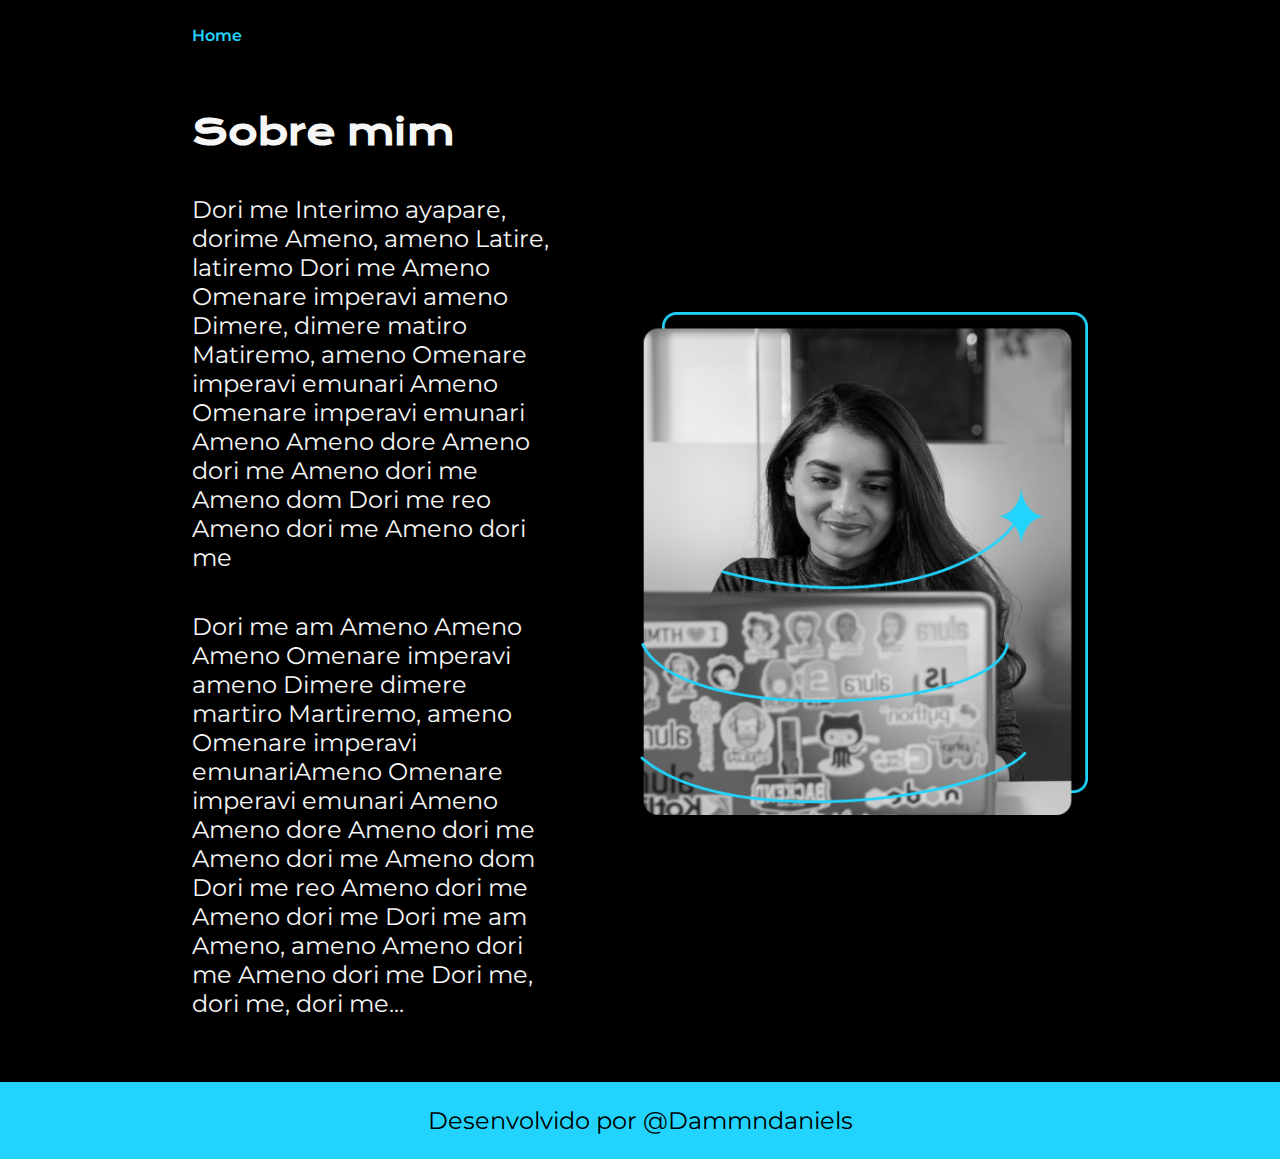
<file: about.html>
<!DOCTYPE html>
<html lang="en">
<head>
    <meta charset="UTF-8">
    <meta name="viewport" content="width=device-width, initial-scale=1.0">
    <title>Sobre Mim</title>
    <link rel="stylesheet" href="./styles/style.css">
</head>
<body>
    <header class="cabecalho">
        <nav class="cabecalho__menu">
            <a class="cabecalho__menu__link" href="index.html">Home</a>
        </nav>
    </header>

    <main class="apresentacao">
        <section class="apresentacao__conteudo">
            <h1 class="apresentacao__conteudo__titulo">Sobre mim</h1>
            <p class="apresentacao__conteudo__texto">Dori me Interimo ayapare, dorime Ameno, ameno Latire, latiremo Dori me Ameno Omenare imperavi ameno Dimere, dimere matiro Matiremo, ameno Omenare imperavi emunari Ameno Omenare imperavi emunari Ameno Ameno dore Ameno dori me Ameno dori me Ameno dom Dori me reo Ameno dori me Ameno dori me </p>
            <p class="apresentacao__conteudo__texto">Dori me am Ameno Ameno Ameno Omenare imperavi ameno Dimere dimere martiro Martiremo, ameno Omenare imperavi emunariAmeno Omenare imperavi emunari Ameno Ameno dore Ameno dori me Ameno dori me Ameno dom Dori me reo Ameno dori me Ameno dori me Dori me am Ameno, ameno Ameno dori me Ameno dori me Dori me, dori me, dori me...</p>
        </section>
        <img class="imagem_perfil" src="./assets/perfil.png" alt="Foto da Joana Santos programando">
    
    </main>

    <footer class="rodape">
        <p>Desenvolvido por <a class="rodape__link" href="https:/instagram.com/dammndaniels/"> @Dammndaniels</a></p>       
    </footer>
</body>
</html>
</file>
<file: styles/style.css>
@import url('https://fonts.googleapis.com/css2?family=Krona+One&family=Montserrat:wght@400;600&display=swap');


:root{
    /*cores*/
    --cor-primaria: #000000;
    --cor-secundaria: #F6F6F6;
    --cor-terciaria: #22D4FD;;
    --cor-hover: #272727;
    /*fontes*/
    --fonte-primaria: 'Krona One', sans-serif;
    --fonte-secundaria: 'Montserrat', sans-serif;
}

*{
    margin: 0;
    padding: 0;
}
body{
    /* height: 100vh; */
    box-sizing: border-box;
    background-color: var(--cor-primaria);
    color: var(--cor-secundaria);
}
.cabecalho{    
    padding: 2% 0% 0% 15%;


}
.cabecalho__menu{  
    display: flex;
    gap: 80px;
}
.cabecalho__menu__link{
    color: var(--cor-terciaria);
    font-family: var(--fonte-secundaria);
    font-size: 1,5rem;
    font-weight: 600;
    text-decoration: none;  
}
.apresentacao{
    padding: 5% 15%;
    display: flex;
    align-items: center;
    justify-content: space-between;
    gap: 82px
}
.apresentacao__conteudo{
    width: 50%;
    display: flex;
    flex-direction: column;
    gap: 40px;
}
.apresentacao__conteudo__titulo{
    font-size: 2.25rem;
    font-family: var(--fonte-primaria);
}
.titulo-destaque{
    color: var(--cor-terciaria)
}
.apresentacao__conteudo__texto{
    font-size: 1.5rem;
    font-family: var(--fonte-secundaria);
}
.apresentacao__links{
    display: flex;
    flex-direction: column;
    justify-content: space-between;
    align-items: center;
    gap: 32px;
}
.apresentacao__links__subtitulo{
    font-family: var(--fonte-primaria);
    font-weight: 400;
    font-size: 1.5rem;
}
.apresentacao__links__navegacao{
    /* background-color: #22D4FD; */
    display: flex;
    justify-content: center;
    gap: 16px;
    border: 2px solid var(--cor-terciaria);
    width: 50%;
    text-align: center;
    border-radius: 8px;
    font-size: 1.5rem;
    font-weight: 600;
    padding: 21.5px 0;
    text-decoration: none;
    color: var(--cor-secundaria);
    font-family: var(--fonte-secundaria);
}
.apresentacao__links__link:hover{
    background-color: var(--cor-hover);
}
.rodape{
    color: var(--cor-primaria);
    background-color: var(--cor-terciaria);
    padding: 24px;
    text-align: center;
    font-family: var(--fonte-secundaria);
    font-size: 1.5rem;
    font-weight: 400;
}

.rodape__link{
    color: #000000;
    text-decoration: none;
    
}

.imagem_perfil{
    width: 50%;
}
/*convertendo a pagina para dispositivos moveis, ou dispositivos com qualquer tela menor que o valor determinado usando Media queries:*/
@media(max-width: 1200px){
    .cabecalho{
        padding: 10%;
    }
    .cabecalho__menu{
        justify-content: center;
    }

    .apresentacao{
        flex-direction: column-reverse;
        padding: 5%;
    }
    .apresentacao__conteudo{
        width: auto;
    }





}
</file>
